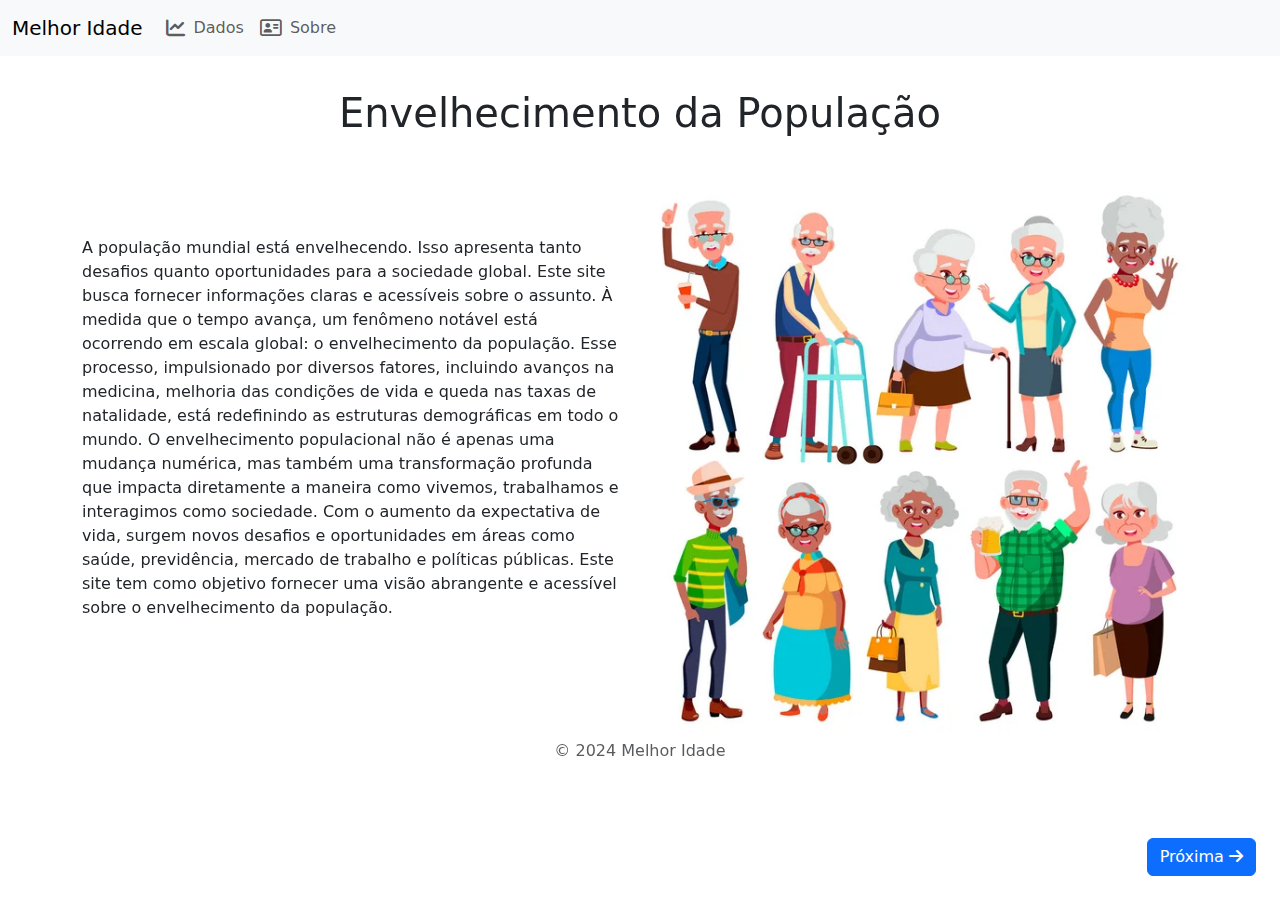
<file: src/index.html>
<!DOCTYPE html>
<html lang="pt">

<head>
  <meta charset="UTF-8">
  <meta name="viewport" content="width=device-width, initial-scale=1.0">
  <meta name="description" content="Saiba mais sobre o envelhecimento da população e seus impactos na sociedade.">
  <meta name="keywords" content="envelhecimento, população, demografia, sociedade">
  <link href="https://cdn.jsdelivr.net/npm/bootstrap@5.1.3/dist/css/bootstrap.min.css" rel="stylesheet">
  <link href="https://cdnjs.cloudflare.com/ajax/libs/font-awesome/6.0.0/css/all.min.css" rel="stylesheet">
  <script src="https://cdn.jsdelivr.net/npm/bootstrap@5.1.3/dist/js/bootstrap.bundle.min.js" defer></script>
  <link rel="stylesheet" href="styles/style.css">
  <title>Envelhecimento da População</title>
</head>

<body>
  <nav class="navbar navbar-expand-lg navbar-light bg-light fixed-top">
    <div class="container-fluid">
      <a class="navbar-brand" href="index.html">Melhor Idade</a>
      <button class="navbar-toggler" type="button" data-bs-toggle="collapse" data-bs-target="#navbarNav"
        aria-controls="navbarNav" aria-expanded="false" aria-label="Toggle navigation">
        <span class="navbar-toggler-icon"></span>
      </button>
      <div class="collapse navbar-collapse" id="navbarNav">
        <ul class="navbar-nav">
          <li class="nav-item">
            <a class="nav-link" href="../src/data/grafico.html"
              aria-label="Visualizar dados estatísticos sobre envelhecimento">
              <i class="fa-solid fa-chart-line"></i> Dados
            </a>
          </li>
          <li class="nav-item">
            <a class="nav-link" href="contact/contact.html" aria-label="Saiba mais sobre nós">
              <i class="fa-regular fa-address-card"></i> Sobre
            </a>
          </li>
        </ul>
      </div>
    </div>
  </nav>
  <main class="container">
    <header class="row">
      <h1 class="col text-center mt-5 mb-4">Envelhecimento da População</h1>
    </header>

    <article class="informacoes">
      <section class="mb-5">
        <p>A população mundial está envelhecendo. Isso apresenta tanto desafios quanto oportunidades para a sociedade
          global. Este site busca fornecer informações claras e acessíveis sobre o assunto. À medida que o tempo avança,
          um fenômeno notável está ocorrendo em escala global: o envelhecimento da população. Esse processo,
          impulsionado por diversos fatores, incluindo avanços na medicina, melhoria das condições de vida e queda nas
          taxas de natalidade, está redefinindo as estruturas demográficas em todo o mundo. O envelhecimento
          populacional não é apenas uma mudança numérica, mas também uma transformação profunda que impacta diretamente
          a maneira como vivemos, trabalhamos e interagimos como sociedade. Com o aumento da expectativa de vida, surgem
          novos desafios e oportunidades em áreas como saúde, previdência, mercado de trabalho e políticas públicas.
          Este site tem como objetivo fornecer uma visão abrangente e acessível sobre o envelhecimento da população.</p>
      </section>
      <img class="image_introducao" src="../images/envelhecimento.jpg"
        alt="Imagem ilustrativa sobre o envelhecimento da população" />
    </article>

    <section class="position-fixed bottom-0 end-0 m-4">
      <button class="btn btn-primary" onclick="window.location.href='./data/grafico.html'"
        aria-label="Ir para a próxima página sobre dados estatísticos">
        Próxima <i class="fas fa-arrow-right"></i>
      </button>
    </section>
  </main>

  <footer class="row">
    <p class="col text-center text-muted">© 2024 Melhor Idade</p>
  </footer>

</body>

</html>
</file>
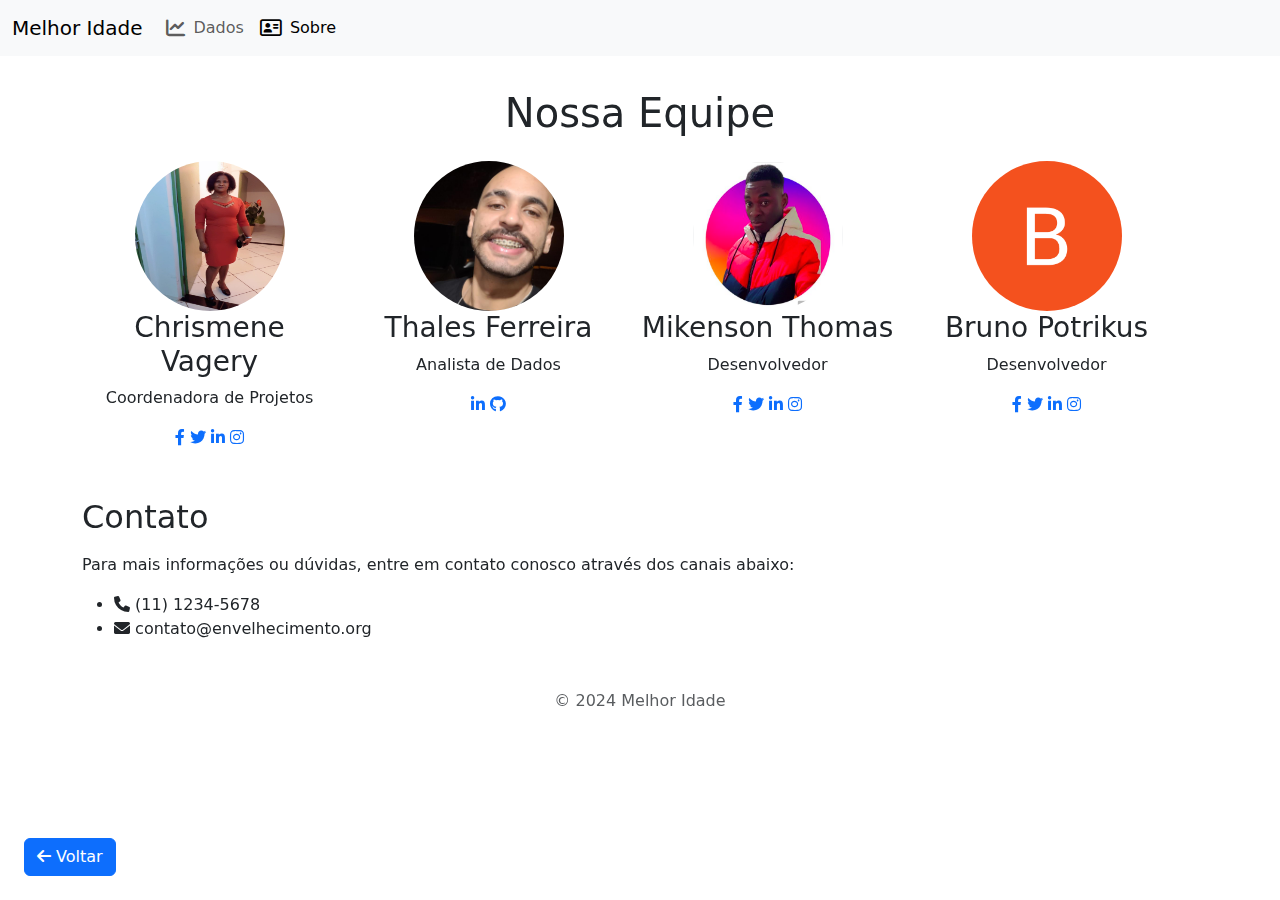
<file: src/contact/contact.html>
<!DOCTYPE html>
<html lang="pt">

<head>
  <meta charset="UTF-8">
  <meta name="viewport" content="width=device-width, initial-scale=1.0">
  <link href="https://cdn.jsdelivr.net/npm/bootstrap@5.1.3/dist/css/bootstrap.min.css" rel="stylesheet">
  <link href="https://cdnjs.cloudflare.com/ajax/libs/font-awesome/6.0.0/css/all.min.css" rel="stylesheet">
  <script src="https://cdn.jsdelivr.net/npm/bootstrap@5.1.3/dist/js/bootstrap.bundle.min.js"></script>
  <link rel="stylesheet" href="../styles/style.css">
  <title>Sobre Nós</title>
</head>

<body>
  <nav class="navbar navbar-expand-lg navbar-light bg-light fixed-top">
    <div class="container-fluid">
      <a class="navbar-brand" href="../index.html">Melhor Idade</a>
      <button class="navbar-toggler" type="button" data-bs-toggle="collapse" data-bs-target="#navbarNav"
        aria-controls="navbarNav" aria-expanded="false" aria-label="Toggle navigation">
        <span class="navbar-toggler-icon"></span>
      </button>
      <div class="collapse navbar-collapse" id="navbarNav">
        <ul class="navbar-nav">
          <li class="nav-item">
            <a class="nav-link" href="../data/grafico.html">
              <i class="fa-solid fa-chart-line"></i> Dados
            </a>
          </li>
          <li class="nav-item">
            <a class="nav-link active" href="contact.html">
              <i class="fa-regular fa-address-card"></i> Sobre
            </a>
          </li>
        </ul>
      </div>
    </div>
  </nav>
  <main class="container">
    <header class="row">
      <h1 class="col text-center mt-5 mb-4">Nossa Equipe</h1>
    </header>

    <section class="mb-5">
      <article class="row">
        <div class="row">
          <div class="col-md-3 text-center">
            <img src="../../images/chris.jpg" alt="Chrismene" class="rounded-circle" width="150" height="150">
            <h3>Chrismene Vagery</h3>
            <p>Coordenadora de Projetos</p>
            <div class="social-links">
              <a href="https://www.facebook.com/Chrismene Vagery" target="_blank"><i class="fab fa-facebook-f"></i></a>
              <a href="https://twitter.com/Chrismene Vagery" target="_blank"><i class="fab fa-twitter"></i></a>
              <a href="https://www.linkedin.com/in/chrisvagery99" target="_blank"><i class="fab fa-linkedin-in"></i></a>
              <a href="https://www.instagram.com/Chrismene Vagery" target="_blank"><i class="fab fa-instagram"></i></a>
            </div>
          </div>
          <div class="col-md-3 text-center">
            <img src="../../images/thales.jpg" alt="Thales" class="rounded-circle" width="150" height="150">
            <h3>Thales Ferreira</h3>
            <p>Analista de Dados</p>
            <div class="social-links">
              <a href="https://www.linkedin.com/in/thalesfb96" target="_blank"><i class="fab fa-linkedin-in"></i></a>
              <a href="https://github.com/thalesfb" target="_blank"><i class="fab fa-github"></i></a>
            </div>
          </div>
          <div class="col-md-3 text-center">
            <img src="../../images/mikenson.png" alt="Mikenson" class="rounded-circle" width="150" height="150">
            <h3>Mikenson Thomas</h3>
            <p>Desenvolvedor</p>
            <div class="social-links">
              <a href="https://www.facebook.com/mikenson.thomas?mibextid=ZbWKwL" target="_blank"><i
                  class="fab fa-facebook-f"></i></a>
              <a href="#" target="_blank"><i class="fab fa-twitter"></i></a>
              <a href="#" target="_blank"><i class="fab fa-linkedin-in"></i></a>
              <a href="#" target="_blank"><i class="fab fa-instagram"></i></a>
            </div>
          </div>
          <div class="col-md-3 text-center">
            <img src="../../images/bruno.png" alt="Bruno" class="rounded-circle" width="150" height="150">
            <h3>Bruno Potrikus</h3>
            <p>Desenvolvedor</p>
            <div class="social-links">
              <a href="https://www.facebook.com/bruno.potrikus" target="_blank"><i class="fab fa-facebook-f"></i></a>
              <a href="https://twitter.com/bruno_potrikus" target="_blank"><i class="fab fa-twitter"></i></a>
              <a href="https://www.linkedin.com/in/bruno-potrikus" target="_blank"><i
                  class="fab fa-linkedin-in"></i></a>
              <a href="https://www.instagram.com/bruno_potrikus" target="_blank"><i class="fab fa-instagram"></i></a>
            </div>
          </div>
        </div>
    </section>

    <section class="position-fixed bottom-0 start-0 m-4">
      <button class="btn btn-primary" onclick="window.location.href='../data/grafico.html'">
        <i class="fas fa-arrow-left"></i> Voltar
      </button>
    </section>

    <section class="mb-5">
      <h2 class="mb-3">Contato</h2>
      <address>
        <p>Para mais informações ou dúvidas, entre em contato conosco através dos canais abaixo:</p>
        <ul>
          <li><i class="fas fa-phone"></i> (11) 1234-5678</li>
          <li><i class="fas fa-envelope"></i> contato@envelhecimento.org</li>
        </ul>
      </address>
    </section>

    <footer class="row">
      <p class="col text-center text-muted">© 2024 Melhor Idade</p>
    </footer>
  </main>
</body>

</html>
</file>
<file: src/styles/style.css>
:root {
  --primary-color: #007bff;
  --spacing-small: 8px;
  --font-size-icon: 1.2em;
  --max-width-chart: 600px;
}

body {
  padding-top: calc(25px + 1em); /* Ajuste dinâmico baseado na altura do navbar */
  position: relative;
}

body::after {
  content: '';
  background-size: cover;
  opacity: 0.5;
  z-index: -1;
  position: fixed;
  top: 0;
  left: 0;
  bottom: 0;
  right: 0;
}

.icon {
  height: 24px;
  width: 24px;
  vertical-align: middle;
  display: inline-block;
  object-fit: contain;
}

.chart-container {
  width: 100%;
  max-width: var(--max-width-chart);
  margin: 20px auto;
}

canvas {
  width: 100% !important;
  height: auto !important;
}

/* Flex container for the text and image */
.informacoes {
  display: flex;
  align-items: center; /* Centrally aligns items vertically */
  justify-content: space-between; /* Distributes space between items */
  margin-top: 20px;
}

/* Text section */
.informacoes section {
  flex: 1; /* Takes up remaining space */
  margin-right: 20px; /* Adds space between the text and the image */
}

/* Image styling */
.informacoes img {
  flex-shrink: 0; /* Prevents the image from shrinking */
  width: 50%; /* Sets the image width */
  height: auto; /* Maintains aspect ratio */
}

@media screen and (max-width: 768px) {
  .informacoes {
    flex-direction: column;
    align-items: center;
  }

  .informacoes img {
    width: 100%; /* Full width on small screens */
    margin-top: 20px; /* Adds space above the image */
  }

  .informacoes section {
    width: 100%; /* Full width for the text section */
    margin-right: 0; /* Removes right margin */
  }
}

.nav-link {
  display: flex;
  align-items: center;
  gap: var(--spacing-small);
}

.nav-link i {
  font-size: var(--font-size-icon);
}

@media screen and (max-width: 768px) {
  .row > .col-md-3 {
    margin-bottom: 20px; /* Adiciona um espaço abaixo de cada coluna em telas menores */
  }
}
</file>
